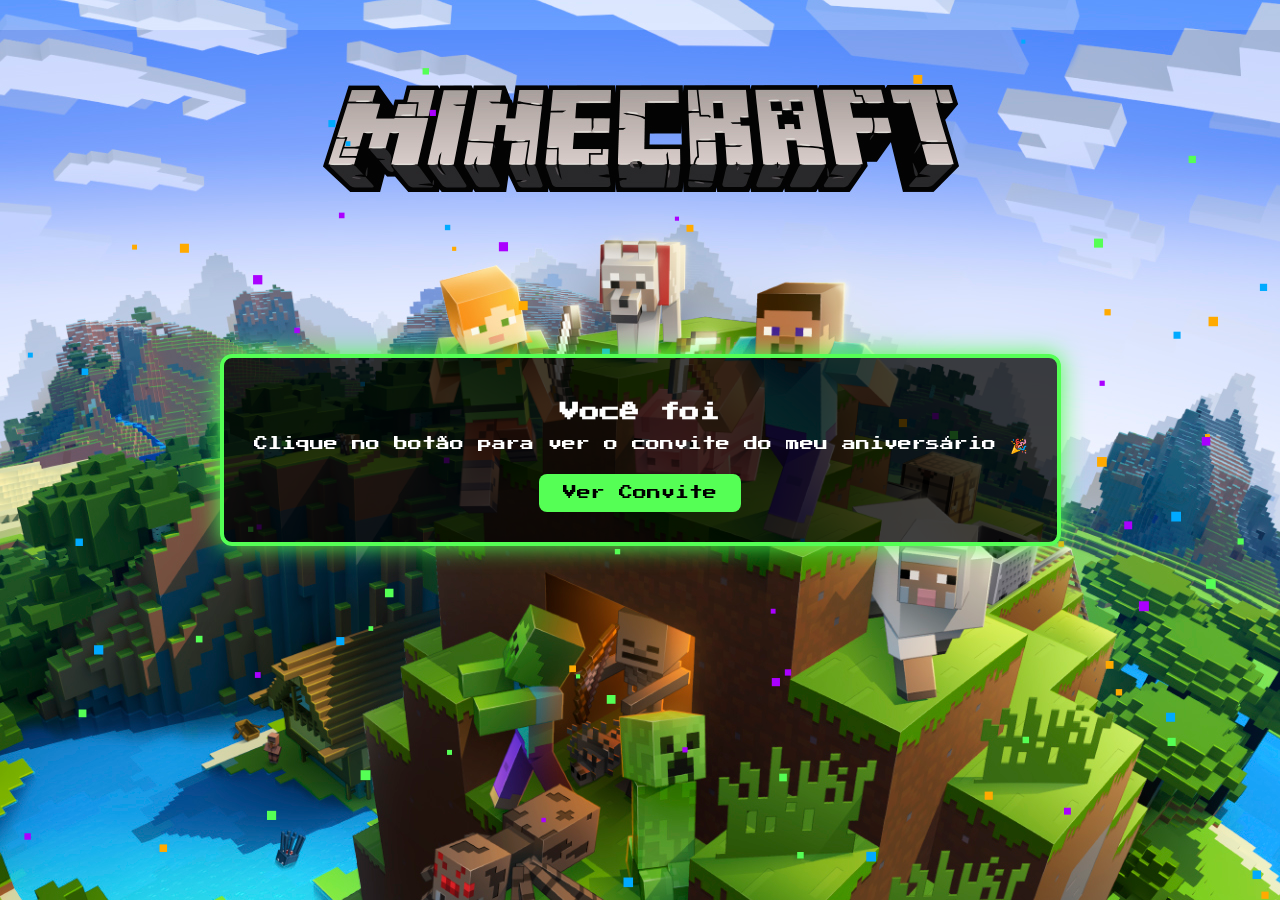
<file: index.html>
<!DOCTYPE html>
<html lang="pt-BR">
<head>
  <meta charset="UTF-8" />
  <meta name="viewport" content="width=device-width, initial-scale=1.0"/>
  <title>Convite Minecraft</title>
  <link rel="stylesheet" href="style.css"/>
  <link rel="shortcut icon" href="Dakirby309-Simply-Styled-Minecraft.256.png" type="image/x-icon">
</head>
<body class="entrada">
  <!-- Sons -->
  <audio id="click-sound" src="https://www.myinstants.com/media/sounds/minecraft_click.mp3"></audio>
  <audio id="hover-sound" src="https://soundcloud.com/minecraft-soundtrack/haggstrom?in=minecraft-soundtrack/sets/background-music&utm_source=clipboard&utm_medium=text&utm_campaign=social_sharing"></audio>
  <audio id="bg-music" src="https://vgmsite.com/soundtracks/minecraft-volume-alpha/vbgqtkzzub/04.%20Sweden.mp3" loop></audio>

  <!-- Canvas partículas -->
  <canvas id="particles"></canvas>

  <!-- Conteúdo -->
  <div class="entrada-container">
    <h1 id="typing-text"  class="rgb-text">Você foi convidado!</h1>
    <p  class="rgb-text">Clique no botão para ver o convite do meu aniversário 🎉</p>
    <button id="btn-convite" onclick="irParaConvite()">Ver Convite</button>
  </div>

  <!-- Scripts -->
  <script>
    const bgMusic = document.getElementById("bg-music");
    const clickSound = document.getElementById("click-sound");
    const hoverSound = document.getElementById("hover-sound");

    // Tocar música ao entrar (volume baixo)
    window.addEventListener("load", () => {
      bgMusic.volume = 0.3;
      bgMusic.play().catch(() => {
        // Algumas vezes o autoplay só funciona com interação
        document.addEventListener("click", () => bgMusic.play(), { once: true });
      });
    });

    // Som ao passar mouse no botão
    const btn = document.getElementById("btn-convite");
    btn.addEventListener("mouseenter", () => {
      hoverSound.play();
    });

    // Redirecionar com som e parar a música
    function irParaConvite() {
      clickSound.currentTime = 0;
      clickSound.play();
      bgMusic.pause();
      setTimeout(() => {
        window.location.href = "index1.html";
      }, 400);
    }

    // Typing effect no título
    const texto = "Você foi convidado!";
    let index = 0;
    const typing = () => {
      if (index < texto.length) {
        document.getElementById("typing-text").innerHTML += texto.charAt(index);
        index++;
        setTimeout(typing, 80);
      }
    };
    document.getElementById("typing-text").innerHTML = "";
    typing();

    // Animação de partículas estilo pixel Minecraft
    const canvas = document.getElementById("particles");
    const ctx = canvas.getContext("2d");
    canvas.width = window.innerWidth;
    canvas.height = window.innerHeight;

    const particlesArray = [];
    const colors = ['#55ff55', '#ffaa00', '#00aaff', '#aa00ff'];
    for (let i = 0; i < 80; i++) {
      particlesArray.push({
        x: Math.random() * canvas.width,
        y: Math.random() * canvas.height,
        size: Math.random() * 6 + 4,
        speedX: (Math.random() - 0.5) * 1.5,
        speedY: (Math.random() - 0.5) * 1.5,
        color: colors[Math.floor(Math.random() * colors.length)]
      });
    }

    function animateParticles() {
      ctx.clearRect(0, 0, canvas.width, canvas.height);
      particlesArray.forEach(p => {
        ctx.fillStyle = p.color;
        ctx.fillRect(p.x, p.y, p.size, p.size);
        p.x += p.speedX;
        p.y += p.speedY;

        if (p.x < 0 || p.x > canvas.width) p.speedX *= -1;
        if (p.y < 0 || p.y > canvas.height) p.speedY *= -1;
      });
      requestAnimationFrame(animateParticles);
    }
    animateParticles();

    window.addEventListener("resize", () => {
      canvas.width = window.innerWidth;
      canvas.height = window.innerHeight;
    });
  </script>
</body>
</html>
</file>
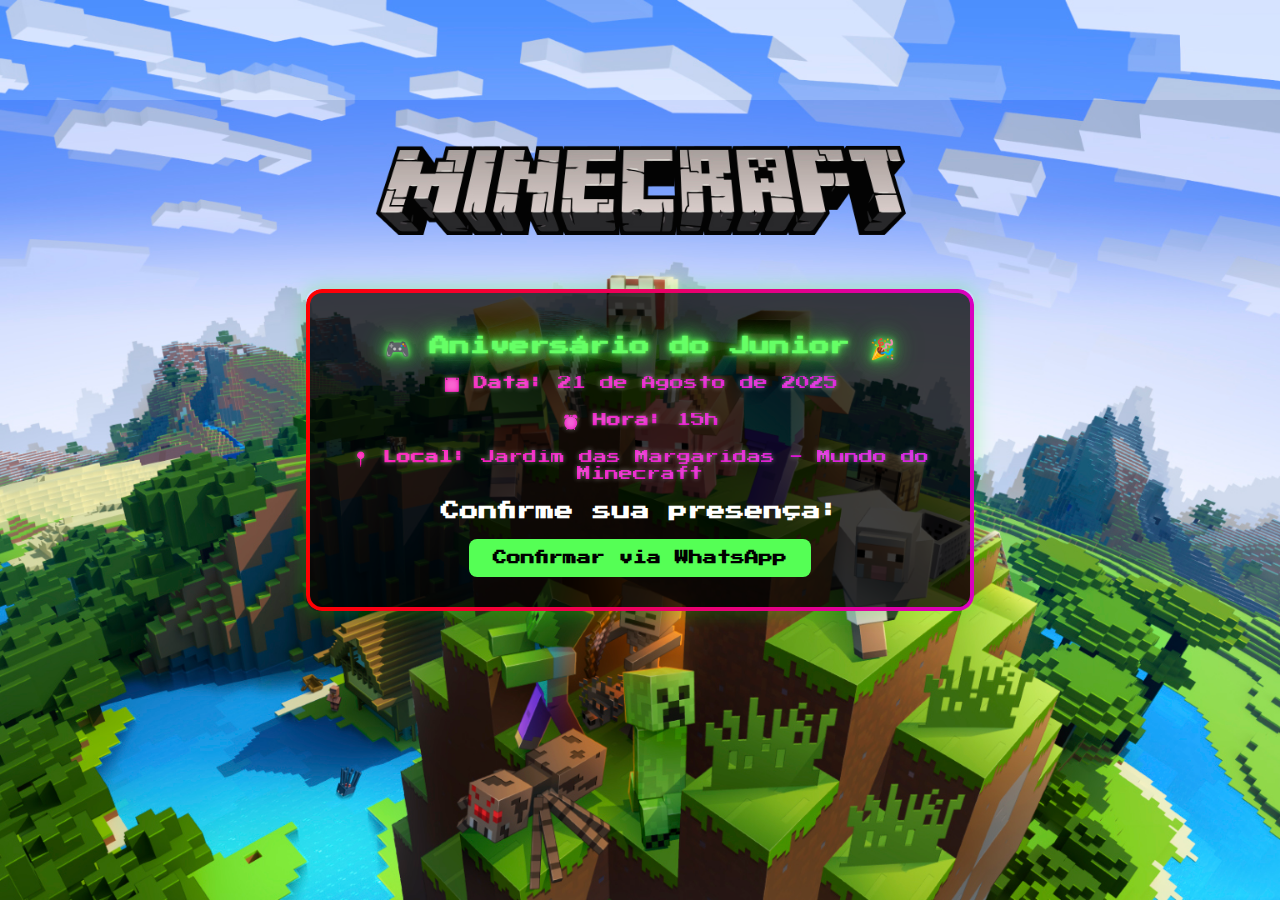
<file: convite.html>
<!DOCTYPE html>
<html lang="pt-BR">
<head>
  <meta charset="UTF-8" />
  <meta name="viewport" content="width=device-width, initial-scale=1.0"/>
  <title>Convite Minecraft</title>
  <link rel="stylesheet" href="style2.css"/>
  <link href="https://fonts.googleapis.com/css2?family=Press+Start+2P&display=swap" rel="stylesheet"/>
</head>
<body class="convite">
  <!-- Blocos flutuantes -->
  <div class="floating-block block1"></div>
  <div class="floating-block block2"></div>
  <div class="floating-block block3"></div>

  <div class="container">
    <h1 class="titulo typing">🎮 Aniversário do Junior 🎉</h1>
    <p class="info delay1">📅 <strong>Data:</strong> 21 de Agosto de 2025</p>
    <p class="info delay2">⏰ <strong>Hora:</strong> 15h</p>
    <p class="info delay3">📍 <strong>Local:</strong> Jardim das Margaridas - Mundo do Minecraft</p>

    <h3 class="confirmar delay4">Confirme sua presença:</h3>
    <a href="https://wa.me/5598999999999?text=Olá%2C+quero+confirmar+a+presença+no+aniversário+Minecraft+🎮" target="_blank">
      <button class="botao delay5">Confirmar via WhatsApp</button>
    </a>
  </div>

  <script>
  const numPixels = 30;

  for (let i = 0; i < numPixels; i++) {
    const pixel = document.createElement("div");
    pixel.classList.add("pixel");
    pixel.style.left = Math.random() * 100 + "vw";
    pixel.style.animationDelay = Math.random() * 5 + "s";
    document.body.appendChild(pixel);
  }
</script>
</body>
</html>
</file>
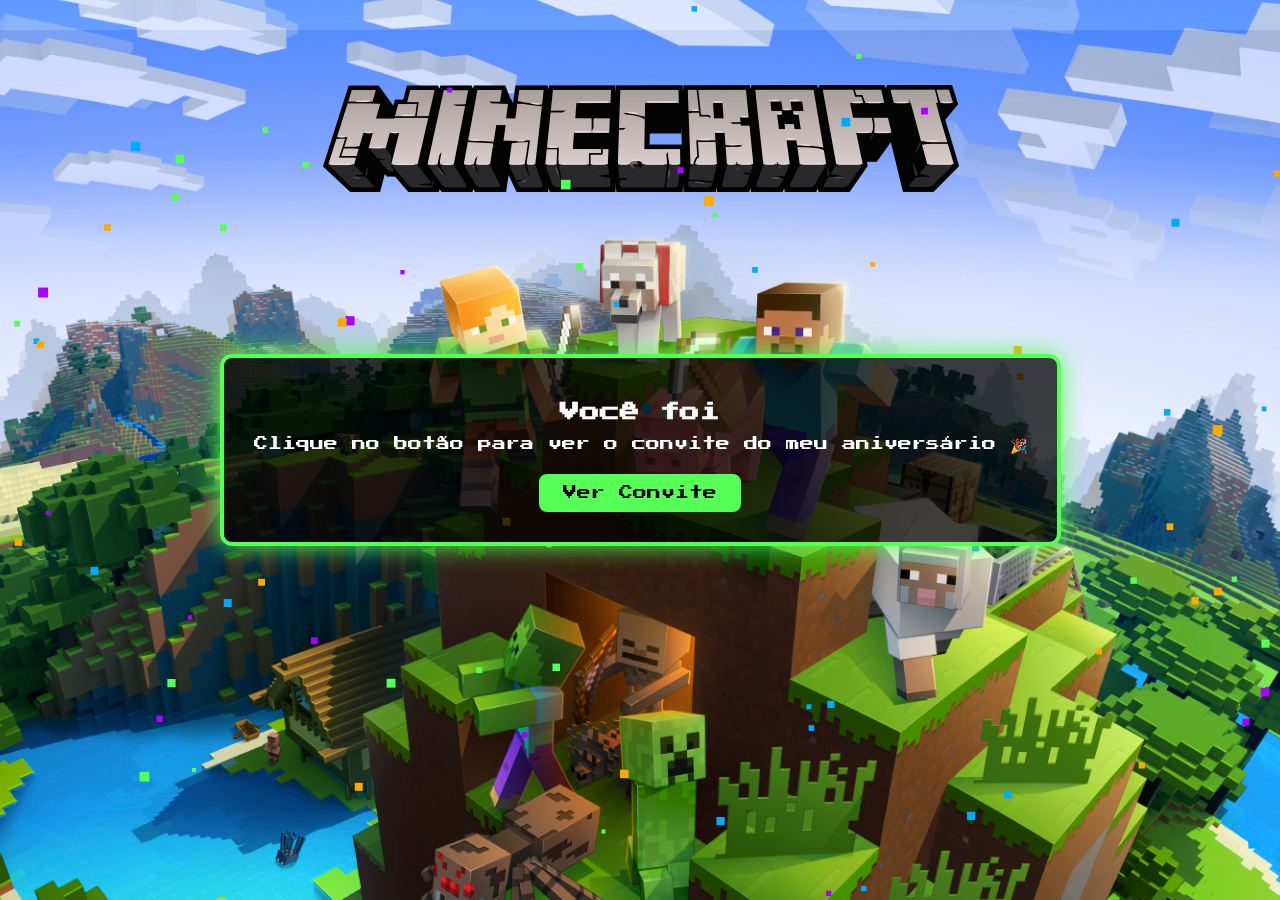
<file: entrada.html>
<!DOCTYPE html>
<html lang="pt-BR">
<head>
  <meta charset="UTF-8" />
  <meta name="viewport" content="width=device-width, initial-scale=1.0"/>
  <title>Convite Minecraft</title>
  <link rel="stylesheet" href="style.css"/>
</head>
<body class="entrada">
  <!-- Sons -->
  <audio id="click-sound" src="https://www.myinstants.com/media/sounds/minecraft_click.mp3"></audio>
  <audio id="hover-sound" src="https://www.myinstants.com/media/sounds/pop.mp3"></audio>
  <audio id="bg-music" src="https://vgmsite.com/soundtracks/minecraft-volume-alpha/vbgqtkzzub/04.%20Sweden.mp3" loop></audio>

  <!-- Canvas partículas -->
  <canvas id="particles"></canvas>

  <!-- Conteúdo -->
  <div class="entrada-container">
    <h1 id="typing-text">Você foi convidado!</h1>
    <p>Clique no botão para ver o convite do meu aniversário 🎉</p>
    <button id="btn-convite" onclick="irParaConvite()">Ver Convite</button>
  </div>

  <!-- Scripts -->
  <script>
    const bgMusic = document.getElementById("bg-music");
    const clickSound = document.getElementById("click-sound");
    const hoverSound = document.getElementById("hover-sound");

    // Tocar música ao entrar (volume baixo)
    window.addEventListener("load", () => {
      bgMusic.volume = 0.3;
      bgMusic.play().catch(() => {
        // Algumas vezes o autoplay só funciona com interação
        document.addEventListener("click", () => bgMusic.play(), { once: true });
      });
    });

    // Som ao passar mouse no botão
    const btn = document.getElementById("btn-convite");
    btn.addEventListener("mouseenter", () => {
      hoverSound.play();
    });

    // Redirecionar com som e parar a música
    function irParaConvite() {
      clickSound.currentTime = 0;
      clickSound.play();
      bgMusic.pause();
      setTimeout(() => {
        window.location.href = "convite.html";
      }, 400);
    }

    // Typing effect no título
    const texto = "Você foi convidado!";
    let index = 0;
    const typing = () => {
      if (index < texto.length) {
        document.getElementById("typing-text").innerHTML += texto.charAt(index);
        index++;
        setTimeout(typing, 80);
      }
    };
    document.getElementById("typing-text").innerHTML = "";
    typing();

    // Animação de partículas estilo pixel Minecraft
    const canvas = document.getElementById("particles");
    const ctx = canvas.getContext("2d");
    canvas.width = window.innerWidth;
    canvas.height = window.innerHeight;

    const particlesArray = [];
    const colors = ['#55ff55', '#ffaa00', '#00aaff', '#aa00ff'];
    for (let i = 0; i < 80; i++) {
      particlesArray.push({
        x: Math.random() * canvas.width,
        y: Math.random() * canvas.height,
        size: Math.random() * 6 + 4,
        speedX: (Math.random() - 0.5) * 1.5,
        speedY: (Math.random() - 0.5) * 1.5,
        color: colors[Math.floor(Math.random() * colors.length)]
      });
    }

    function animateParticles() {
      ctx.clearRect(0, 0, canvas.width, canvas.height);
      particlesArray.forEach(p => {
        ctx.fillStyle = p.color;
        ctx.fillRect(p.x, p.y, p.size, p.size);
        p.x += p.speedX;
        p.y += p.speedY;

        if (p.x < 0 || p.x > canvas.width) p.speedX *= -1;
        if (p.y < 0 || p.y > canvas.height) p.speedY *= -1;
      });
      requestAnimationFrame(animateParticles);
    }
    animateParticles();

    window.addEventListener("resize", () => {
      canvas.width = window.innerWidth;
      canvas.height = window.innerHeight;
    });
  </script>
</body>
</html>
</file>
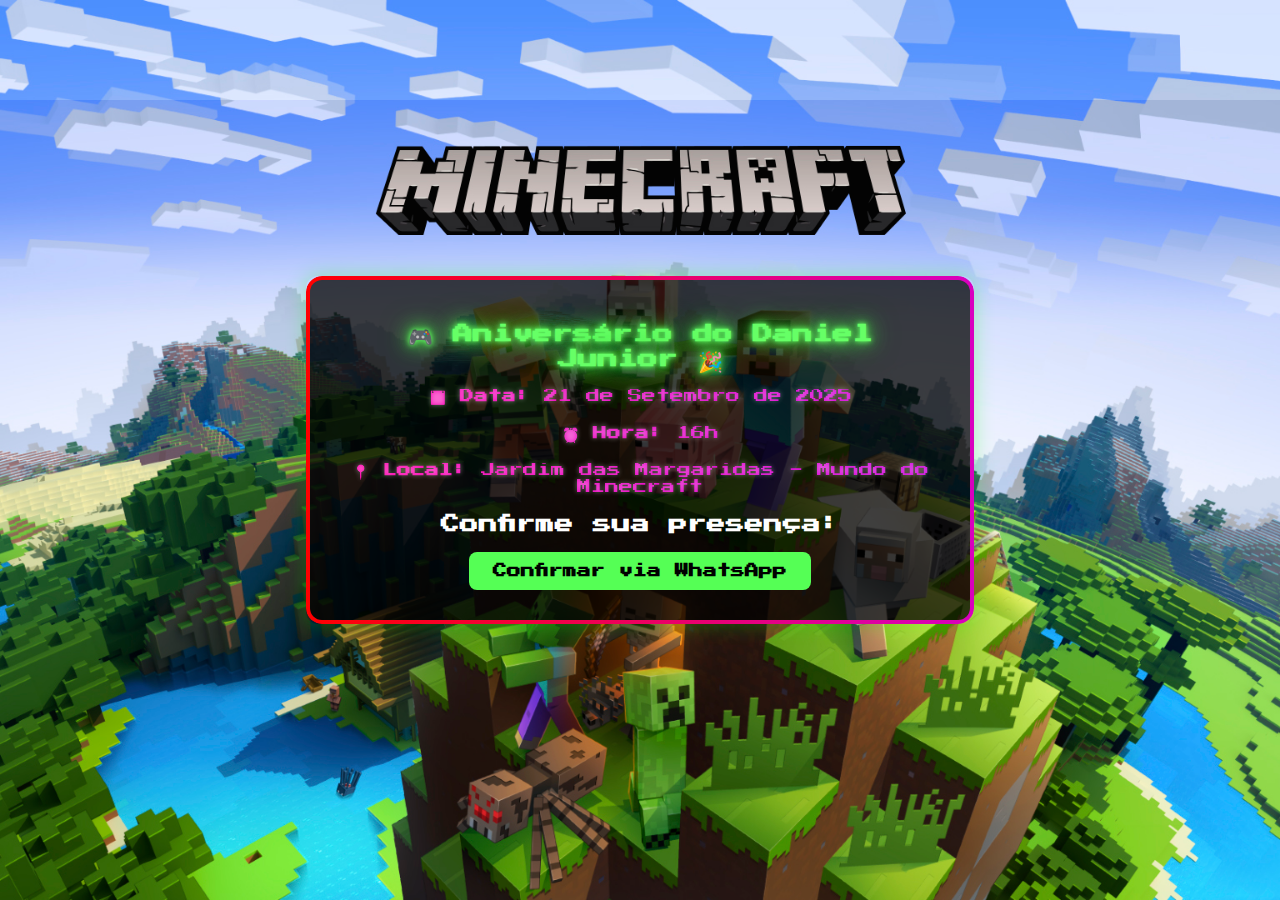
<file: index1.html>
<!DOCTYPE html>
<html lang="pt-BR">
<head>
  <meta charset="UTF-8" />
  <meta name="viewport" content="width=device-width, initial-scale=1.0"/>
  <title>Convite Minecraft</title>
  <link rel="stylesheet" href="style2.css"/>
  <link href="https://fonts.googleapis.com/css2?family=Press+Start+2P&display=swap" rel="stylesheet"/>
  <link rel="shortcut icon" href="Dakirby309-Simply-Styled-Minecraft.256.png" type="image/x-icon">
</head>
<body class="convite">
  <!-- Blocos flutuantes -->
  <div class="floating-block block1"></div>
  <div class="floating-block block2"></div>
  <div class="floating-block block3"></div>



  <div class="container">
    <h1 class="titulo typing" class="info rgb-text">🎮 Aniversário do Daniel Junior 🎉</h1>
    <p class="info delay1" class="info rgb-text">📅 <strong>Data:</strong> 21 de Setembro de 2025</p>
    <p class="info delay2" class="info rgb-text">⏰ <strong>Hora:</strong> 16h</p>
    <p class="info delay3" class="info rgb-text">📍 <strong>Local:</strong> Jardim das Margaridas - Mundo do Minecraft</p>

    <h3 class="confirmar delay4" class="info rgb-text">Confirme sua presença:</h3>
    <a href="https://wa.me/5585986601242?text=Olá%2C+quero+confirmar+a+presença+no+aniversário+do+Daniel+Junior+no+Mundo+do+Minecraft+🎮" target="_blank">
      <button class="botao delay5">Confirmar via WhatsApp</button>
    </a>
  </div>

  <script>
  const numPixels = 40; // Quantidade de bloquinhos

    for (let i = 0; i < numPixels; i++) {
      const pixel = document.createElement("div");
      pixel.classList.add("pixel");

      // Cores variadas para os pixels tipo ARGB
      const colors = ['#55ff55', '#ffaa00', '#00aaff', '#aa00ff', '#ff5555', '#55ffff'];
      pixel.style.background = colors[Math.floor(Math.random() * colors.length)];

      // Posiciona aleatório horizontalmente na tela
      pixel.style.left = Math.random() * 100 + "vw";

      // Duração aleatória para a animação para efeito natural
      const duration = 5 + Math.random() * 7;
      pixel.style.animationDuration = duration + "s";

      // Delay aleatório para dispersar os pixels
      pixel.style.animationDelay = (Math.random() * duration * -1) + "s";

      document.body.appendChild(pixel);
    }
</script>
</body>
</html>
</file>
<file: style.css>
@charset 'UTF-8';


@import url('https://fonts.googleapis.com/css2?family=Press+Start+2P&display=swap');

body.entrada {
  margin: 0;
  padding: 0;
  font-family: 'Press Start 2P', cursive;
  overflow: hidden;
  height: 100vh;
  background: #1a1a1a;
  display: flex;
  justify-content: center;
  align-items: center;
  animation: zoomIn 1.2s ease-in-out;
  background: url(wp9904842-minecraft-survival-series-wallpapers.jpg) no-repeat center center fixed;
}

@keyframes zoomIn {
  from {
    transform: scale(1.1);
    opacity: 0;
    filter: blur(4px);
  }
  to {
    transform: scale(1);
    opacity: 1;
    filter: blur(0);
  }
}

canvas#particles {
  position: fixed;
  top: 0;
  left: 0;
  z-index: 0;
}

.entrada-container {
  z-index: 1;
  background: rgba(0, 0, 0, 0.75);
  color: white;
  text-align: center;
  padding: 30px;
  border: 4px solid #55ff55;
  border-radius: 12px;
  animation: slideUp 1s ease;
  box-shadow: 0 0 25px #55ff55;
}

@keyframes slideUp {
  0% {
    transform: translateY(30px);
    opacity: 0;
  }
  100% {
    transform: translateY(0);
    opacity: 1;
  }
}

.entrada-container h1 {
  font-size: 20px;
  margin-bottom: 15px;
  animation: vibrate 2s infinite ease-in-out;
}

@keyframes vibrate {
  0%, 100% { transform: translateX(0); }
  20% { transform: translateX(-2px); }
  40% { transform: translateX(2px); }
  60% { transform: translateX(-1px); }
  80% { transform: translateX(1px); }
}

.entrada-container p {
  font-size: 14px;
  margin-bottom: 20px;
}

.entrada-container button {
  background-color: #55ff55;
  border: none;
  padding: 12px 24px;
  font-family: inherit;
  font-size: 14px;
  cursor: pointer;
  border-radius: 8px;
  transition: all 0.2s ease;
  animation: pulse 1.6s infinite;
}

@keyframes pulse {
  0% { transform: scale(1); box-shadow: 0 0 0px #55ff55; }
  50% { transform: scale(1.05); box-shadow: 0 0 12px #55ff55; }
  100% { transform: scale(1); box-shadow: 0 0 0px #55ff55; }
}

.entrada-container button:hover {
  background-color: #66ff66;
  transform: scale(1.07);
}

/* Fundo gradiente no celular */
@media (max-width: 600px) {
  body.entrada {
    background: url(wp9904842-minecraft-survival-series-wallpapers.jpg) no-repeat center center fixed;
  }
}
</file>
<file: style2.css>
@charset 'UTF-8';

@import url('https://fonts.googleapis.com/css2?family=Press+Start+2P&display=swap');

body.convite {
  margin: 0;
  padding: 0;
  font-family: 'Press Start 2P', cursive;
  overflow: hidden;
  height: 100vh;
  background: url(wp9904842-minecraft-survival-series-wallpapers.jpg) no-repeat center center fixed;
  background-size: cover;
  display: flex;
  justify-content: center;
  align-items: center;
  animation: zoomIn 1.2s ease-in-out;
}

.container {
  position: relative;
  z-index: 1;
  background: rgba(0, 0, 0, 0.75);
  color: white;
  text-align: center;
  padding: 30px;
  border-radius: 12px;
  max-width: 600px;
  width: 90%;
  animation: slideUp 1s ease;
  box-shadow: 0 0 20px rgba(0, 255, 0, 0.3);
  border: 4px solid transparent; /* espaço para borda animada */
  background-clip: padding-box; /* evita que o fundo ultrapasse borda */
  overflow: visible;
}

/* Borda animada tipo fita LED RGB só nas bordas arredondadas */
.container::before {
  content: "";
  position: absolute;
  top: -4px; left: -4px; right: -4px; bottom: -4px;
  border-radius: 16px; /* maior que o container para acompanhar */
  padding: 4px; /* para simular largura da borda */
  background: linear-gradient(
    270deg,
    #ff0000,
    #ff9900,
    #33ff00,
    #00ffff,
    #0033ff,
    #cc00ff,
    #ff0000
  );
  background-size: 800% 800%;
  animation: borderMove 5s linear infinite;
  -webkit-mask:
    linear-gradient(#fff 0 0) content-box, 
    linear-gradient(#fff 0 0);
  -webkit-mask-composite: destination-out;
          mask-composite: exclude;
  z-index: -1;
}

@keyframes borderMove {
  0% {
    background-position: 0% 50%;
  }
  50% {
    background-position: 100% 50%;
  }
  100% {
    background-position: 0% 50%;
  }
}


.entrada-container h1 {
  font-size: 20px;
  margin-bottom: 15px;
  animation: vibrate 2s infinite ease-in-out;
}

@keyframes vibrate {
  0%, 100% { transform: translateX(0); }
  20% { transform: translateX(-2px); }
  40% { transform: translateX(2px); }
  60% { transform: translateX(-1px); }
  80% { transform: translateX(1px); }
}

/* Título H1 verde neon mais suave */
.container h1 {
  font-size: 20px;
  margin-bottom: 15px;
  animation: vibrate 2s infinite ease-in-out;
  color: #66ff66;
  text-shadow:
    0 0 5px #66ff66,
    0 0 10px #44cc44,
    0 0 20px #55ff55,
    0 0 30px #33aa33;
}

/* Parágrafo P com texto RGB animado */
.container p {
  font-size: 14px;
  margin-bottom: 20px;
  background: linear-gradient(
    270deg,
    #ff0000,
    #ffaa00,
    #aaff00,
    #00ff66,
    #00aaff,
    #aa00ff,
    #ff00aa
  );
  background-size: 1000% 1000%;
  -webkit-background-clip: text;
  -webkit-text-fill-color: transparent;
  animation: rgbMove 8s linear infinite alternate;
  text-shadow: 0 0 5px rgba(255,255,255,0.4);
}

/* Botão no estilo da entrada */
.container button {
  background-color: #55ff55;
  border: none;
  padding: 12px 24px;
  font-family: inherit;
  font-size: 14px;
  cursor: pointer;
  border-radius: 8px;
  transition: all 0.2s ease;
  animation: pulse 1.6s infinite;
  color: black;
  font-weight: bold;
}

.container button:hover {
  background-color: #66ff66;
  transform: scale(1.07);
}

/* Animações */

@keyframes zoomIn {
  from {
    transform: scale(1.1);
    opacity: 0;
    filter: blur(4px);
  }
  to {
    transform: scale(1);
    opacity: 1;
    filter: blur(0);
  }
}

@keyframes slideUp {
  0% {
    transform: translateY(30px);
    opacity: 0;
  }
  100% {
    transform: translateY(0);
    opacity: 1;
  }
}

@keyframes vibrate {
  0%, 100% { transform: translateX(0); }
  20% { transform: translateX(-2px); }
  40% { transform: translateX(2px); }
  60% { transform: translateX(-1px); }
  80% { transform: translateX(1px); }
}

@keyframes pulse {
  0% { transform: scale(1); box-shadow: 0 0 0px #55ff55; }
  50% { transform: scale(1.05); box-shadow: 0 0 12px #55ff55; }
  100% { transform: scale(1); box-shadow: 0 0 0px #55ff55; }
}

@keyframes borderMove {
  0% {
    background-position: 0% 50%;
  }
  50% {
    background-position: 100% 50%;
  }
  100% {
    background-position: 0% 50%;
  }
}

@keyframes rgbMove {
  0% {
    background-position: 0% 50%;
  }
  100% {
    background-position: 100% 50%;
  }
}

/* Responsividade */

@media (max-width: 600px) {
  body.convite {
    background-size: cover;
    background: url(wp13179658-minecraft-2024-wallpapers.jpg);
  }

  .container h1 {
    font-size: 18px;
  }

  .container p {
    font-size: 12px;
  }

  .container button {
    font-size: 12px;
    padding: 10px 20px;
  }
}

.pixel {
      position: fixed;
      top: -10px;
      width: 8px;
      height: 8px;
      background: #0f0;
      opacity: 0.6;
      z-index: 0;
      animation-name: pixelFall;
      animation-timing-function: linear;
      animation-iteration-count: infinite;
    }

    @keyframes pixelFall {
      0% {
        transform: translateY(0);
        opacity: 0.6;
      }
      90% {
        opacity: 0.6;
      }
      100% {
        transform: translateY(110vh);
        opacity: 0;
      }
    }
</file>
